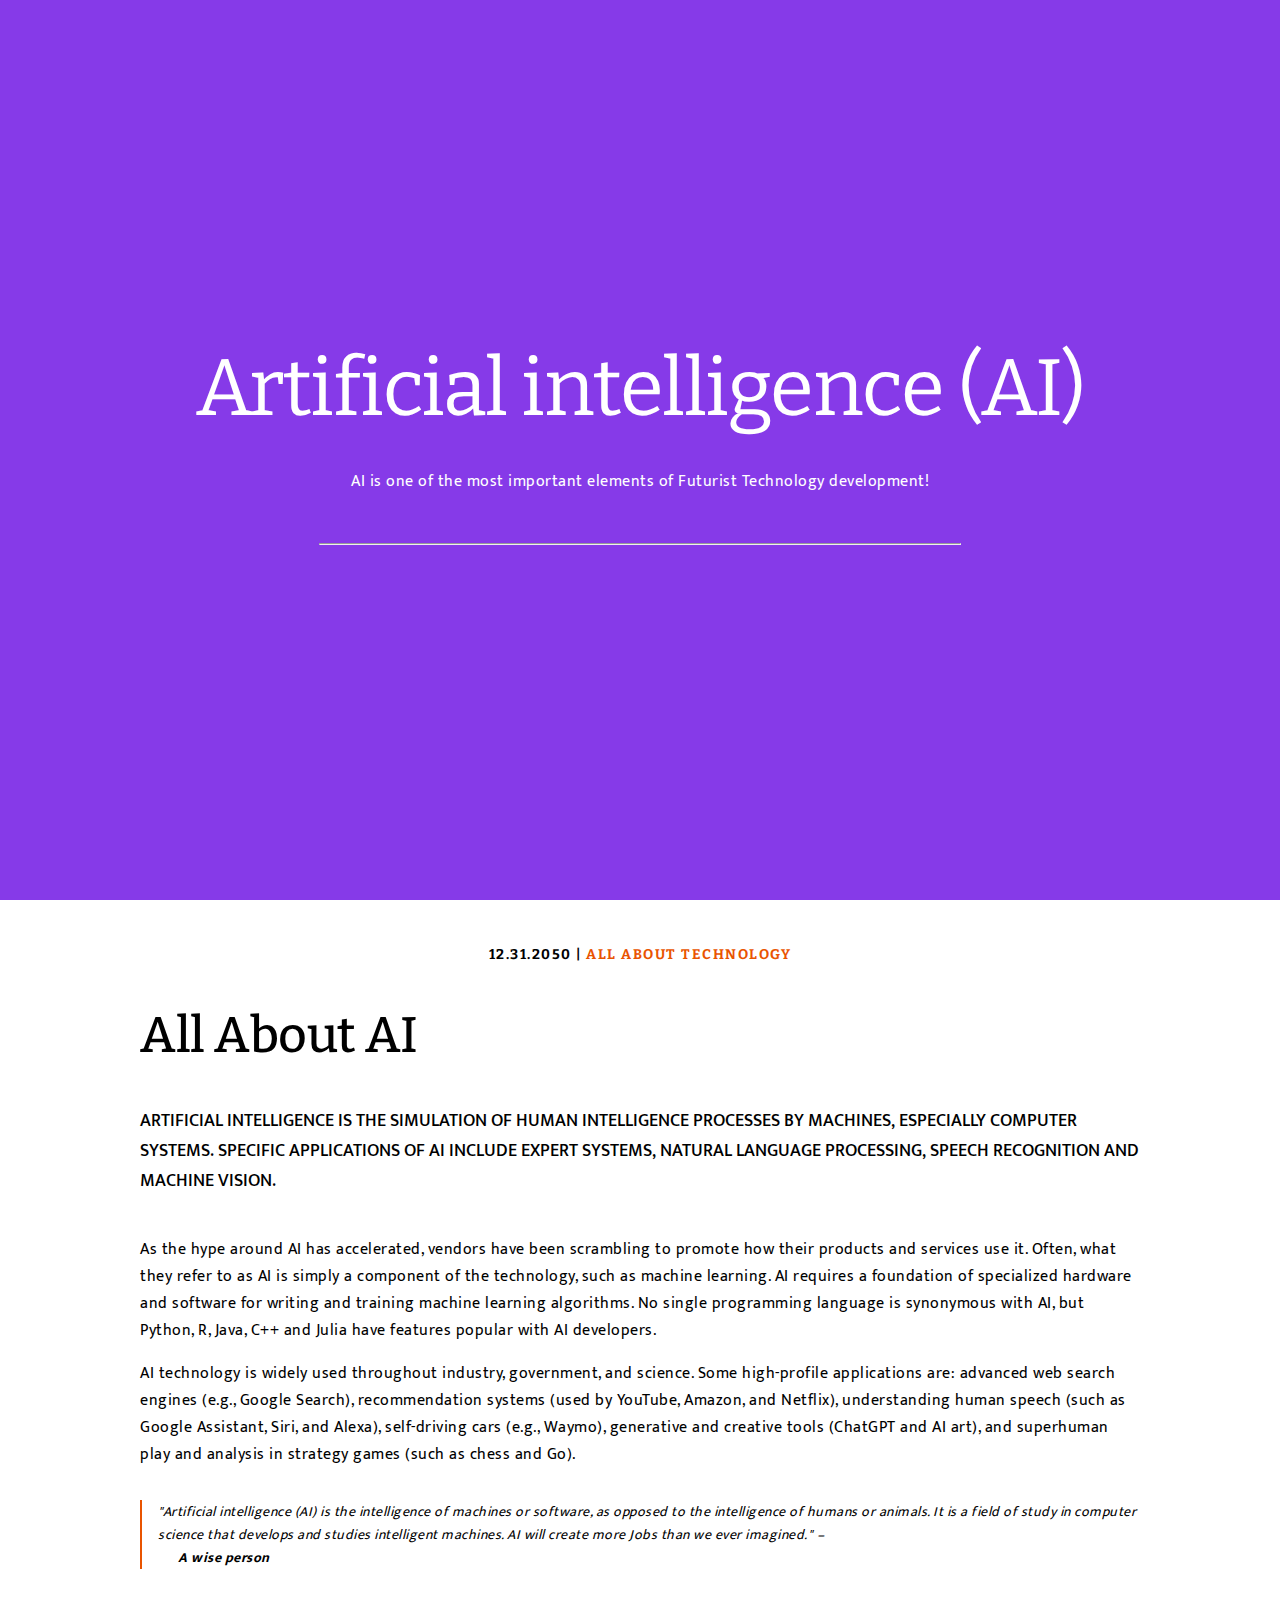
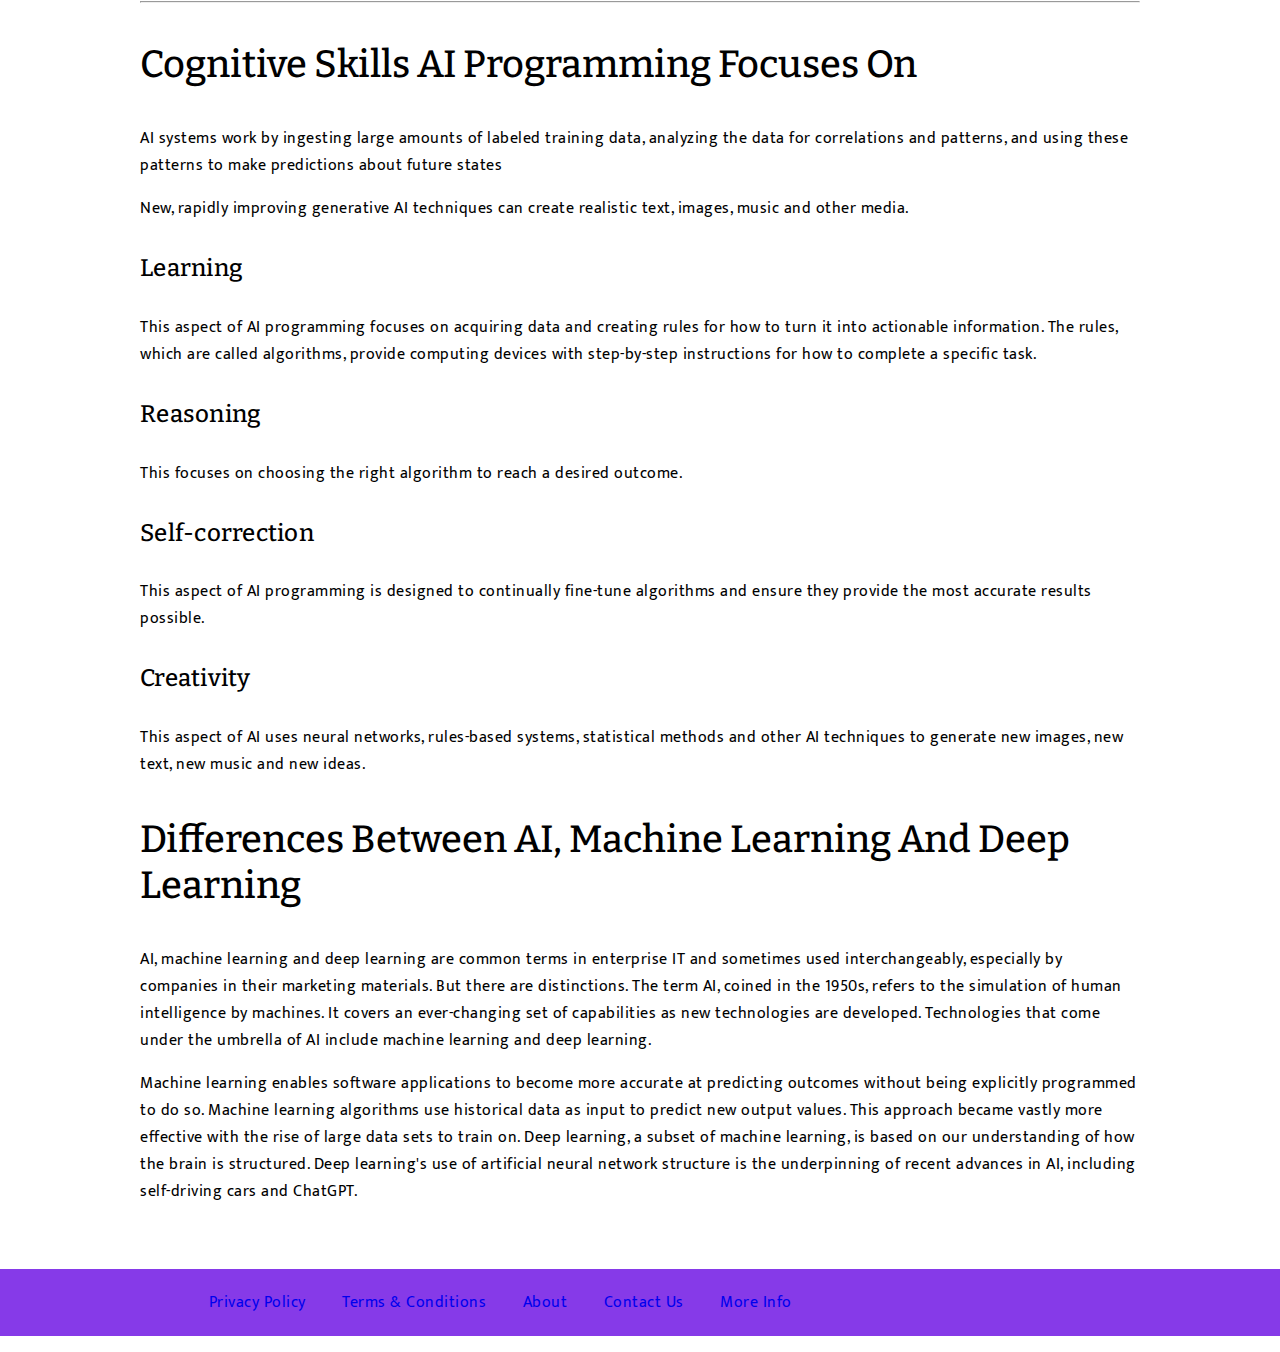
<file: index.html>
<!DOCTYPE html>
<html lang="en">
<head>
  <meta charset="UTF-8">
  <meta name="viewport" content="width=device-width, initial-scale=1.0">
  <link rel="preconnect" href="https://fonts.googleapis.com">
  <link rel="preconnect" href="https://fonts.gstatic.com" crossorigin>
  <link href="https://fonts.googleapis.com/css2?family=Bitter:wght@300;500;700&family=Cormorant:wght@300;400;500&family=Indie+Flower&family=Mukta:wght@300;500;700&display=swap" rel="stylesheet">
  <title>My Blog Post</title>
  <link rel="stylesheet" href="main.css">
</head>
<body>
  <div class="hero">
    <h1>Artificial intelligence (AI)</h1>

       <p>AI is one of the most important elements of Futurist Technology development!</p>
      <hr>
  </div>
  <div class="content">
    <p class="info">12.31.2050 | <span>ALL ABOUT TECHNOLOGY</span></p>
    <h2>All About AI</h2>
  
    <p class="headline"> Artificial intelligence is the simulation of human intelligence processes by machines, especially computer systems. 
      Specific applications of AI include expert systems, natural language processing, speech recognition and machine vision.</p>
  
      <p>As the hype around AI has accelerated, vendors have been scrambling to promote how their products and services use it. Often, 
        what they refer to as AI is simply a component of the technology, such as machine learning. AI requires a foundation of specialized 
        hardware and software for writing and training machine learning algorithms. No single programming language is synonymous with AI, 
        but Python, R, Java, C++ and Julia have features popular with AI developers.</p>
      
      <p>AI technology is widely used throughout industry, government, and science. Some high-profile applications are: 
        advanced web search engines (e.g., Google Search), recommendation systems (used by YouTube, Amazon, and Netflix), understanding human speech 
        (such as Google Assistant, Siri, and Alexa), self-driving cars (e.g., Waymo), generative and creative tools (ChatGPT and AI art), 
        and superhuman play and analysis in strategy games (such as chess and Go).</p>
      
      
      <blockquote class="quote">"Artificial intelligence (AI) is the intelligence of machines or software, as opposed to the intelligence of humans or 
        animals. It is a field of study in computer science that develops and studies intelligent machines. AI will create more Jobs than we ever imagined."
      – <cite>A wise person</cite></blockquote>
      <hr>
      <h3>Cognitive skills AI Programming Focuses on</h3>
      
        <p> AI systems work by ingesting large amounts of labeled training data, analyzing the data for correlations and patterns, and using these patterns to make predictions about future states</p>
      
        <p>New, rapidly improving generative AI techniques can create realistic text, images, music and other media.</p>
      
      <h4>Learning</h4>
      
      This aspect of AI programming focuses on acquiring data and creating rules for how to turn it into actionable information. The rules, which are called algorithms, provide computing devices 
      with step-by-step instructions for how to complete a specific task.
      
      <h4>Reasoning</h4>
      
      This focuses on choosing the right algorithm to reach a desired outcome.
      
      <h4>Self-correction</h4>
      
      This aspect of AI programming is designed to continually fine-tune algorithms and ensure they provide the most accurate results possible.
      
      <h4>Creativity</h4>
      
      This aspect of AI uses neural networks, rules-based systems, statistical methods and other AI techniques to generate new images, new text, new music and new ideas.
      
      <h3>Differences between AI, machine learning and deep learning</h3>
      
      <p>AI, machine learning and deep learning are common terms in enterprise IT and sometimes used interchangeably, especially by companies in their marketing materials. But there are distinctions. 
        The term AI, coined in the 1950s, refers to the simulation of human intelligence by machines. It covers an ever-changing set of capabilities as new technologies are developed. Technologies 
        that come under the umbrella of AI include machine learning and deep learning.</p>
      
      <p>Machine learning enables software applications to become more accurate at predicting outcomes without being explicitly programmed to do so. Machine learning algorithms use historical 
        data as input to predict new output values. This approach became vastly more effective with the rise of large data sets to train on. Deep learning, a subset of machine learning, is based 
        on our understanding of how the brain is structured. Deep learning's use of artificial neural network structure is the underpinning of recent advances in AI, including self-driving cars and ChatGPT.</p>
      
    </div>
    <footer>
        <ul>
          <li>
            <a href="#privacy">Privacy Policy</a>
          </li> 
          <li>
            <a href="#term">Terms & Conditions</a>
          </li> 
          <li>
            <a href="#about">About</a>
          </li> 
          <li>
            <a href="#contact">Contact Us</a>
          </li> 
          <li>
            <a href="#more-info">More Info</a>
          </li>
        </ul>
      </footer>
</body>
</html>
</file>
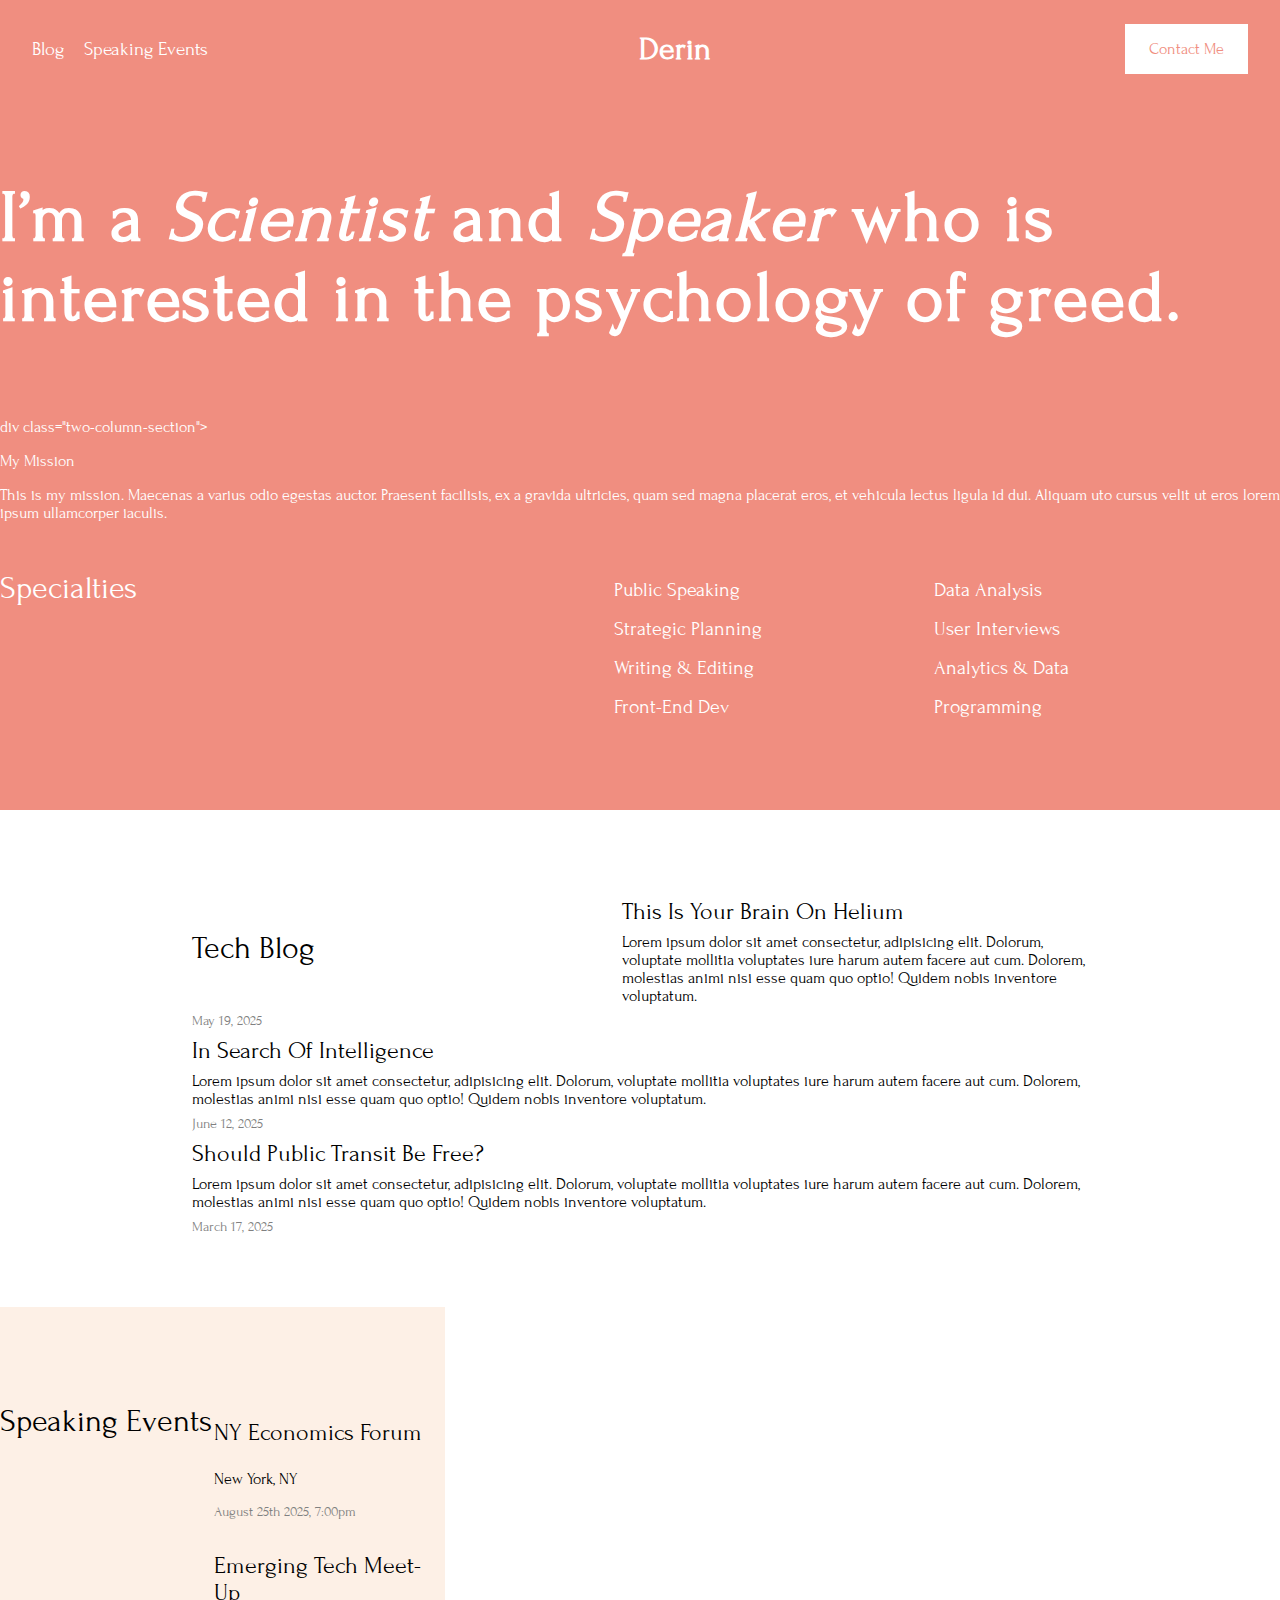
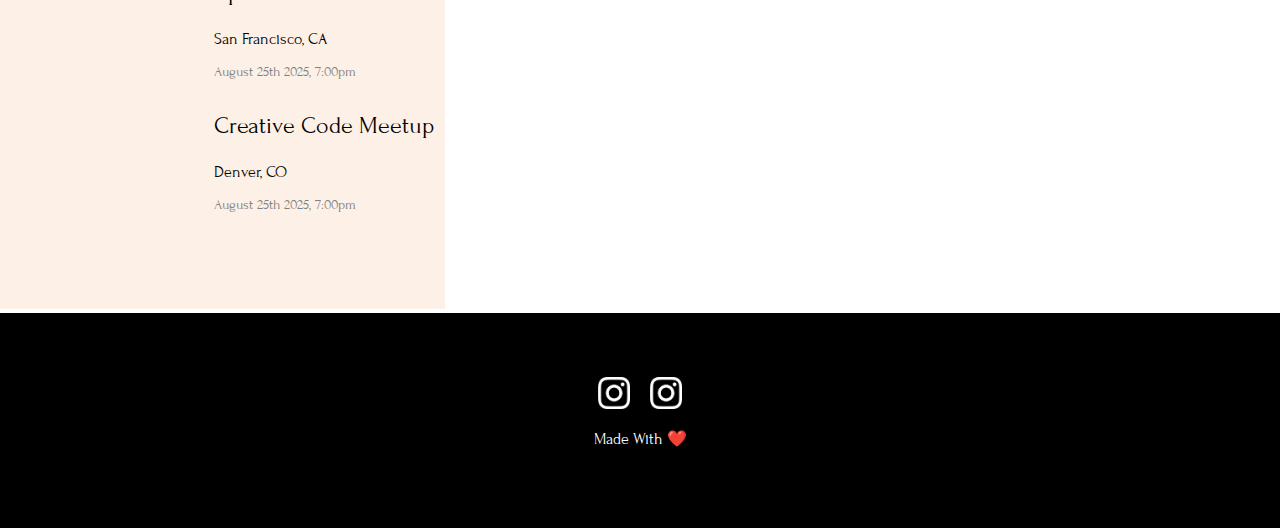
<file: derin.html>
<!DOCTYPE html>
<html lang="en">
<head>
  <meta charset="UTF-8">
  <meta name="viewport" content="width=device-width, initial-scale=1.0">
  <title>Derin Cv</title>
  <link rel="preconnect" href="https://fonts.googleapis.com">
<link rel="preconnect" href="https://fonts.gstatic.com" crossorigin>
<link href="https://fonts.googleapis.com/css2?family=Forum&display=swap" rel="stylesheet">
  <link rel="stylesheet" href="derin.css">
</head>
<body>
    <section class="hero">
      <header class="navbar">
          <nav class="links">
            <a href="#">Blog</a>
            <a href="#">Speaking Events</a>
          </nav>
          <p>Derin</p>
          <a class="contact" href="#contact">Contact Me</a>
      </header>
      <div>
          <h1 class="tagline">
            I’m a <em>Scientist</em> and <em>Speaker</em> who is interested in the psychology of greed.
          </h1>
          div class="two-column-section">
                <p>My Mission</p>
                <p>This is my mission. Maecenas a varius odio egestas auctor. Praesent facilisis, ex a gravida
                    ultricies,
                    quam sed magna placerat eros, et vehicula lectus ligula id dui. Aliquam uto cursus velit ut eros
                    lorem
                    ipsum ullamcorper iaculis.</p>
            </div>
            <div class="two-column-section">
                <p>Specialties</p>
                <ul class="skills">
                    <li>Public Speaking</li>
                    <li>Data Analysis</li>
                    <li>Strategic Planning</li>
                    <li>User Interviews</li>
                    <li>Writing & Editing</li>
                    <li>Analytics & Data</li>
                    <li>Front-End Dev</li>
                    <li>Programming</li>
                </ul>
            </div>
        </div>
    </section>
    <section class="blog-section">
        <div class="blog-content">
            <div class="two-column-section">
                <p>Tech Blog</p>
                <div class="blog-posts">
                    <p class="blog-heading">
                        This Is Your Brain On Helium
                    </p>
                    <p class="blog-text">
                        Lorem ipsum dolor sit amet consectetur, adipisicing elit. Dolorum, voluptate mollitia voluptates
                        iure harum autem facere aut cum. Dolorem, molestias animi nisi esse quam quo optio! Quidem nobis
                        inventore voluptatum.
                    </p>
                    <p class="blog-date">May 19, 2025</p>
                    <p class="blog-heading">
                        In Search Of Intelligence
                    </p>
                    <p class="blog-text">
                        Lorem ipsum dolor sit amet consectetur, adipisicing elit. Dolorum, voluptate mollitia voluptates
                        iure harum autem facere aut cum. Dolorem, molestias animi nisi esse quam quo optio! Quidem nobis
                        inventore voluptatum.
                    </p>
                    <p class="blog-date">June 12, 2025</p>
                    <p class="blog-heading">
                        Should Public Transit Be Free?
                    </p>
                    <p class="blog-text">
                        Lorem ipsum dolor sit amet consectetur, adipisicing elit. Dolorum, voluptate mollitia voluptates
                        iure harum autem facere aut cum. Dolorem, molestias animi nisi esse quam quo optio! Quidem nobis
                        inventore voluptatum.
                    </p>
                    <p class="blog-date">March 17, 2025</p>
                </div>
      </div>
    </section>
    <section class="events-section">
        <div class="events-content">
            <div class="two-column-section">
                <p>Speaking Events</p>
                <div class="events-card">
                    <p class="event-title">NY Economics Forum</p>
                    <p class="event-location">New York, NY</p>
                    <p class="event-date">August 25th 2025, 7:00pm</p>
                    <p class="event-title">Emerging Tech Meet-Up</p>
                    <p class="event-location">San Francisco, CA</p>
                    <p class="event-date">August 25th 2025, 7:00pm</p>
                    <p class="event-title">Creative Code Meetup</p>
                    <p class="event-location">Denver, CO</p>
                    <p class="event-date">August 25th 2025, 7:00pm</p>
                </div>
            </div>
        </div>
    </section>
    <footer>
        <div class="footer-content">
            <img src="images/instagram.png" alt="">
            <img src="images/instagram.png" alt="">
            <p>Made With ❤️</p>  <!--for emoji's win + ; -->
        </div>
    </footer>
</body>
</html>
</file>
<file: main.css>
body {
  font-family: Mukta, sans-serif;
  font-size: 16px;
  margin: 0;
  padding: 0;
  letter-spacing: 0.5px;
}

h1, h2, h3, h4, h5, h6 {
  font-family: Bitter, serif;
  font-weight: 500;
}

h1 {
  font-size: 80px;
  font-weight: 400;
  letter-spacing: -1.5px;
}

h2 {
  font-size: 50px;
  letter-spacing: -0.5px;
}

h3 {
  font-size: 38px;
  letter-spacing: 0px;
  text-transform: capitalize;
}

h4 {
  font-size: 30px;
  letter-spacing: 0.25px;
}

h4 {
  font-size: 24px;
  letter-spacing: 0.25px;
}

.hero {
  color: white;
  background-color: #863ae8;
  height: 100vh;
  text-align: center;
  display: flex;
  flex-direction: column;
  align-items: center;
  justify-content: center;
}

.hero hr {
  width: 50%;
  margin: 32px 0;
}

.hero h1,
.hero p {
  width: 75%;
  max-width: 900px;
  margin: 16px 0;
}

.content {
    max-width: 1000px;
    margin: 0 auto;
    padding: 32px;
}

.content h3 {
  text-transform: capitalize;
}

.info {
  text-align: center;
  text-transform: uppercase;
  font-family: Bitter, serif;
  font-weight: bold;
  font-size: 14px;
  letter-spacing: 1.5px;
}

.info span {
  color: #e95400;
}

.headline {
  text-transform: uppercase;
  font-weight: 500;
  letter-spacing: 0;
  margin: 40px 0;
  font-size: 18px;
}


.quote {
  font-style: italic;
  font-size: 14px;
  border-left: 2px solid #e95400;
  padding-left: 16px;
  margin: 32px 0 32px;
}

.quote cite {
  display: block;
  font-weight: bold;
  margin-left: 20px;
}

footer {
  background-color: #863ae8;
}

footer ul {
  list-style: none;
  width: 100%;
  max-width: 1000px;
  text-align: center;
  padding: 20px 0;
  color: white;
}

footer ul li {
  display: inline;
  padding: 0 16px;
}

footer ul li a {
  text-decoration: none;
}

footer ul li a:hover {
  text-decoration: underline;
}
</file>
<file: derin.css>
body {
  margin: 0;
  padding: 0;
  font-family: "Forum", serif;  /*cursive*/
}

.hero {
  min-height: 90vh;
  background-color: #f08e80;
  color: white;
  display: inline-block;
}

.navbar {
  display: flex;
  justify-content: space-between;
  align-items: center;
  color: white;
  padding: 24px 32px;
  box-sizing: border-box;
}

.navbar .links a {
  color: white;
  text-decoration: none;
  margin-right: 16px;
  font-size: 1.2rem;
}

.navbar p {
  font-size: 2rem;
  font-weight: bold;
  margin: 0;
}

.navbar .contact {
  background-color: white;
  color: #f08e80;
  padding: 16px 24px;
  text-decoration: none;
}

.navbar .contact:hover {
  opacity: 0.8;
}

.hero-content {
  padding: 0 15%;
}

.tagline {
  font-size: 4.5rem;
  color: white;
  letter-spacing: 2px;
  padding: 32px 0;
}

.two-column-section {
  font-size: 2rem;
}

.two-column-section > p {
  width: 48%;
  box-sizing: border-box;
  float: left;
}

.two-column-section .skills {
  width: 50%;
  box-sizing: border-box;
  float: left;
  padding: 0;
  list-style: none;
}

.two-column-section .skills li {
  width: 50%;
  float: left;
  font-size: 1.25rem;
  margin: 8px 0;
}

.blog-section {
  background-color: white;
  padding: 64px 0;
}

.blog-content {
  padding: 0 15%;
}

.two-column-section .blog-post {
  width: 50%;
  float: left;
}

.blog-heading {
  font-size: 1.5rem; 
}

.blog-text {
  font-size: 1rem; 
}

.blog-posts {
  margin-top: 24px;
}

.blog-date {
  font-size: 0.9rem;
  color: grey;
  margin-bottom: 32px;
}

.blog-posts p {
  margin: 8px 0;
}

.events-section {
  background-color: #fdf0e6;
  padding: 64px 0;
  display: inline-block;
}

.event-content {
  padding: 0 15%;
}

.events-card {
  width: 50%;
  float: left;
  margin-top: 24px;
}

.event-title {
  font-size: 1.5rem;
}

.event-location {
  font-size: 1rem;
}

.events-card .event-date {
  font-size: 0.9rem;
  color: grey;
  margin-bottom: 32px;
}

footer {
  background-color: black;
  color: white;
  padding: 64px;
}

.footer-content {
  text-align: center;
}

footer img {
  width: 2rem;
  height: 2rem;
  margin: 0 8px;
}
</file>
